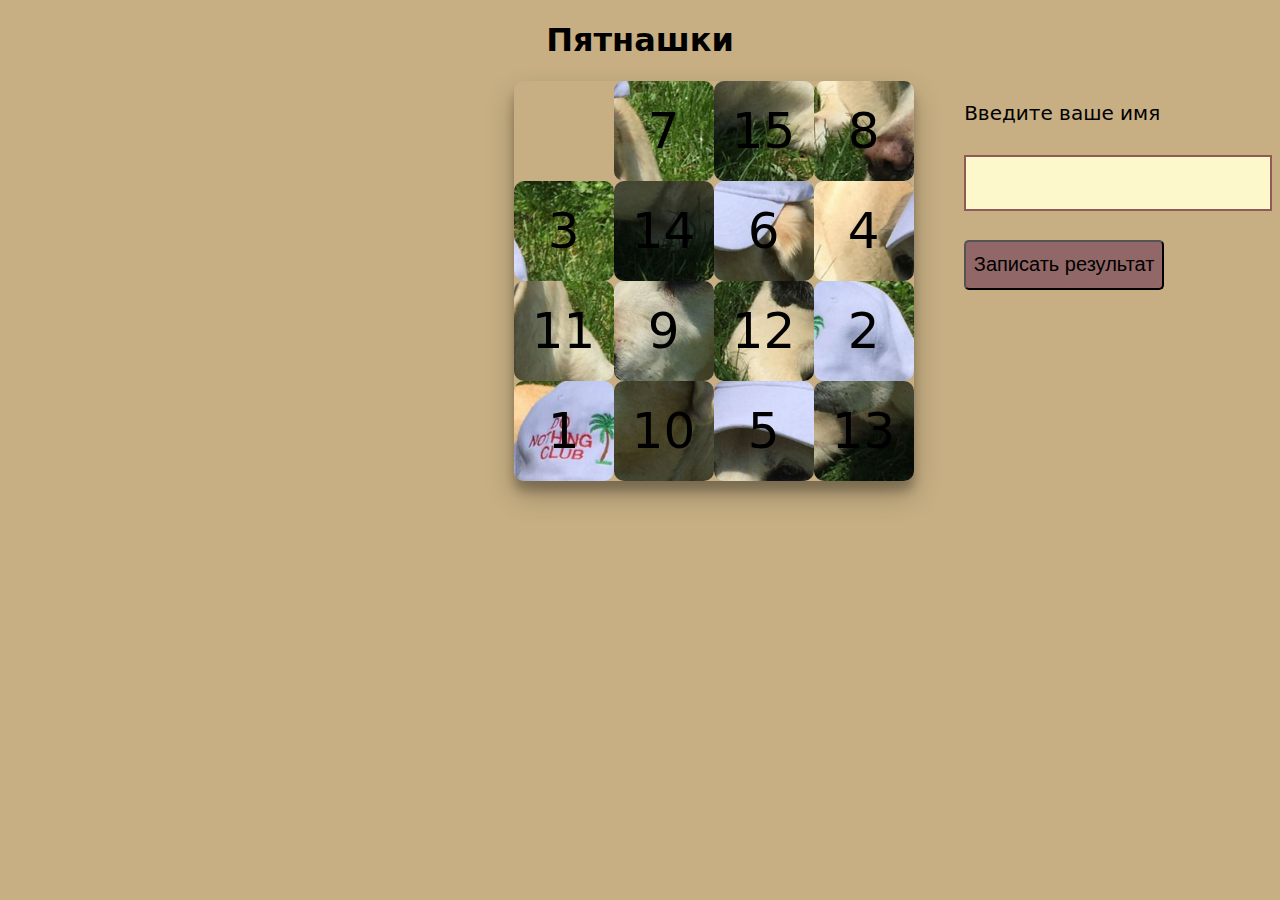
<file: Пятнашки/index.html>
<!DOCTYPE html>
<html lang="en">

<head>
    <meta charset="UTF-8">
    <meta http-equiv="X-UA-Compatible" content="IE=edge">
    <meta name="viewport" content="width=device-width, initial-scale=1.0">
    <title>Пятнашки</title>
    <link rel="stylesheet" href="style.css">
</head>

<body id="form">
    <h1>Пятнашки</h1>
    <div class="field">
    </div>
    <div class="user-info">
        <p class="form-text">Введите ваше имя</p>
        <input type="text" class="user-name"><br>
        <button class="submit">Записать результат</button>
    </div>
    <script src="app.js" defer></script>
</body>

</html>
</file>
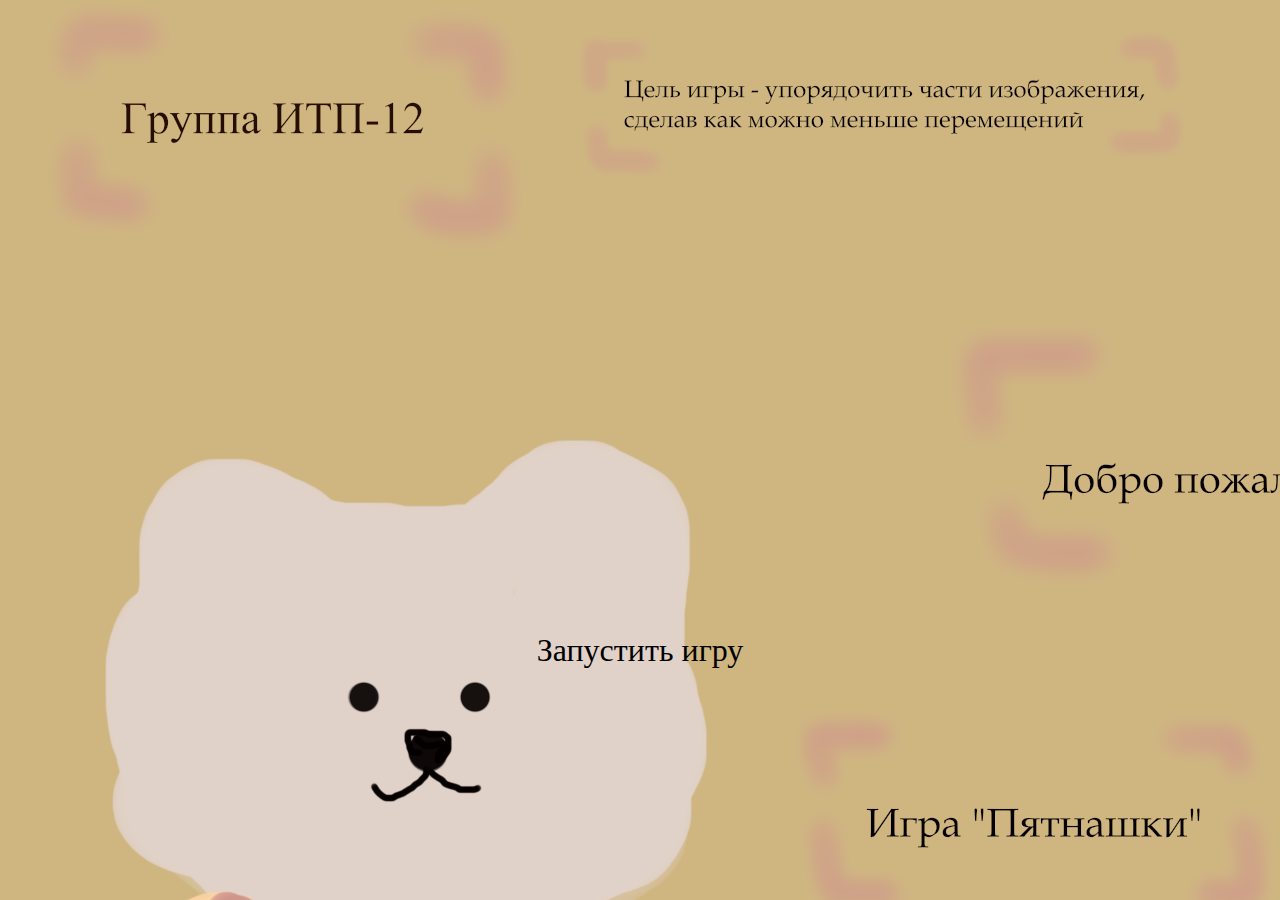
<file: Пятнашки/main.html>
<!DOCTYPE html>
<html lang="en">
<head>
    <meta charset="UTF-8">
    <meta http-equiv="X-UA-Compatible" content="IE=edge">
    <meta name="viewport" content="width=device-width, initial-scale=1.0">
    <title>Document</title>
    <style>
        body {
         background: url(fon.png);   
         background-size: auto;
        }
        a {
            text-decoration: none; 
        }
       </style>
</head>
<body link="#00000" vlink="black" alink="black" link="black"> 
	<font size="6">
 <br></h3><br><br><br><br><br><br><br><br><br><br><br><br><br><br><br>
			<p align="center"><a href="index.html"> Запустить игру </a></p>
	</font>   
</body>
</html>
</file>
<file: Пятнашки/style.css>
html {
    cursor: url(pep.cur), pointer;
    font-family: system-ui, -apple-system, BlinkMacSystemFont, 'Segoe UI', Roboto, Oxygen, Ubuntu, Cantarell, 'Open Sans', 'Helvetica Neue', sans-serif;
    background-color: #c7af83;
}

h1{
    text-align: center;
}

.form-text{
    font-size: 20px;
    display: flex;
}
.user-info{
    display: flex;
    /* align-items: center; */
    justify-content: space-between;
    flex-direction: column;
}

.field {
    width: 400px;
    height: 400px;
    border-radius: 10px;
    position :relative;
    margin-left: 40%;
    margin-right: 4%;
    box-shadow: 0 14px 28px rgba(0,0,0,0.25), 0 10px 10px rgba(0,0,0,0.22);
    float: left;
    
}
.cell {
    box-sizing: border-box; /*граница внутри 100 px*/
    width: 100px;
    height: 100px;
    border-radius: 10px;
    position :absolute;
    font-size: 50px;
    transition: all 0.2s;
    display :flex;
    justify-content: center;
    align-items: center;
    background-size: 100px;
}

input {
    margin: 10px 0px 10px 0px;
    font-size: 20px;
    height: 50px;
    width: 300px;
    border: 2px solid rgb(143, 91, 89);
    background-color: rgb(252, 248, 203);
}

.submit {
    background-color:  rgb(146, 103, 103);;
    /* box-shadow: 0 14px 28px rgba(0,0,0,0.25), 0 10px 10px rgba(0,0,0,0.22); */
    font-size: 20px;
    border-radius: 5px;
    width: 200px;
    height: 50px;
}
</file>
